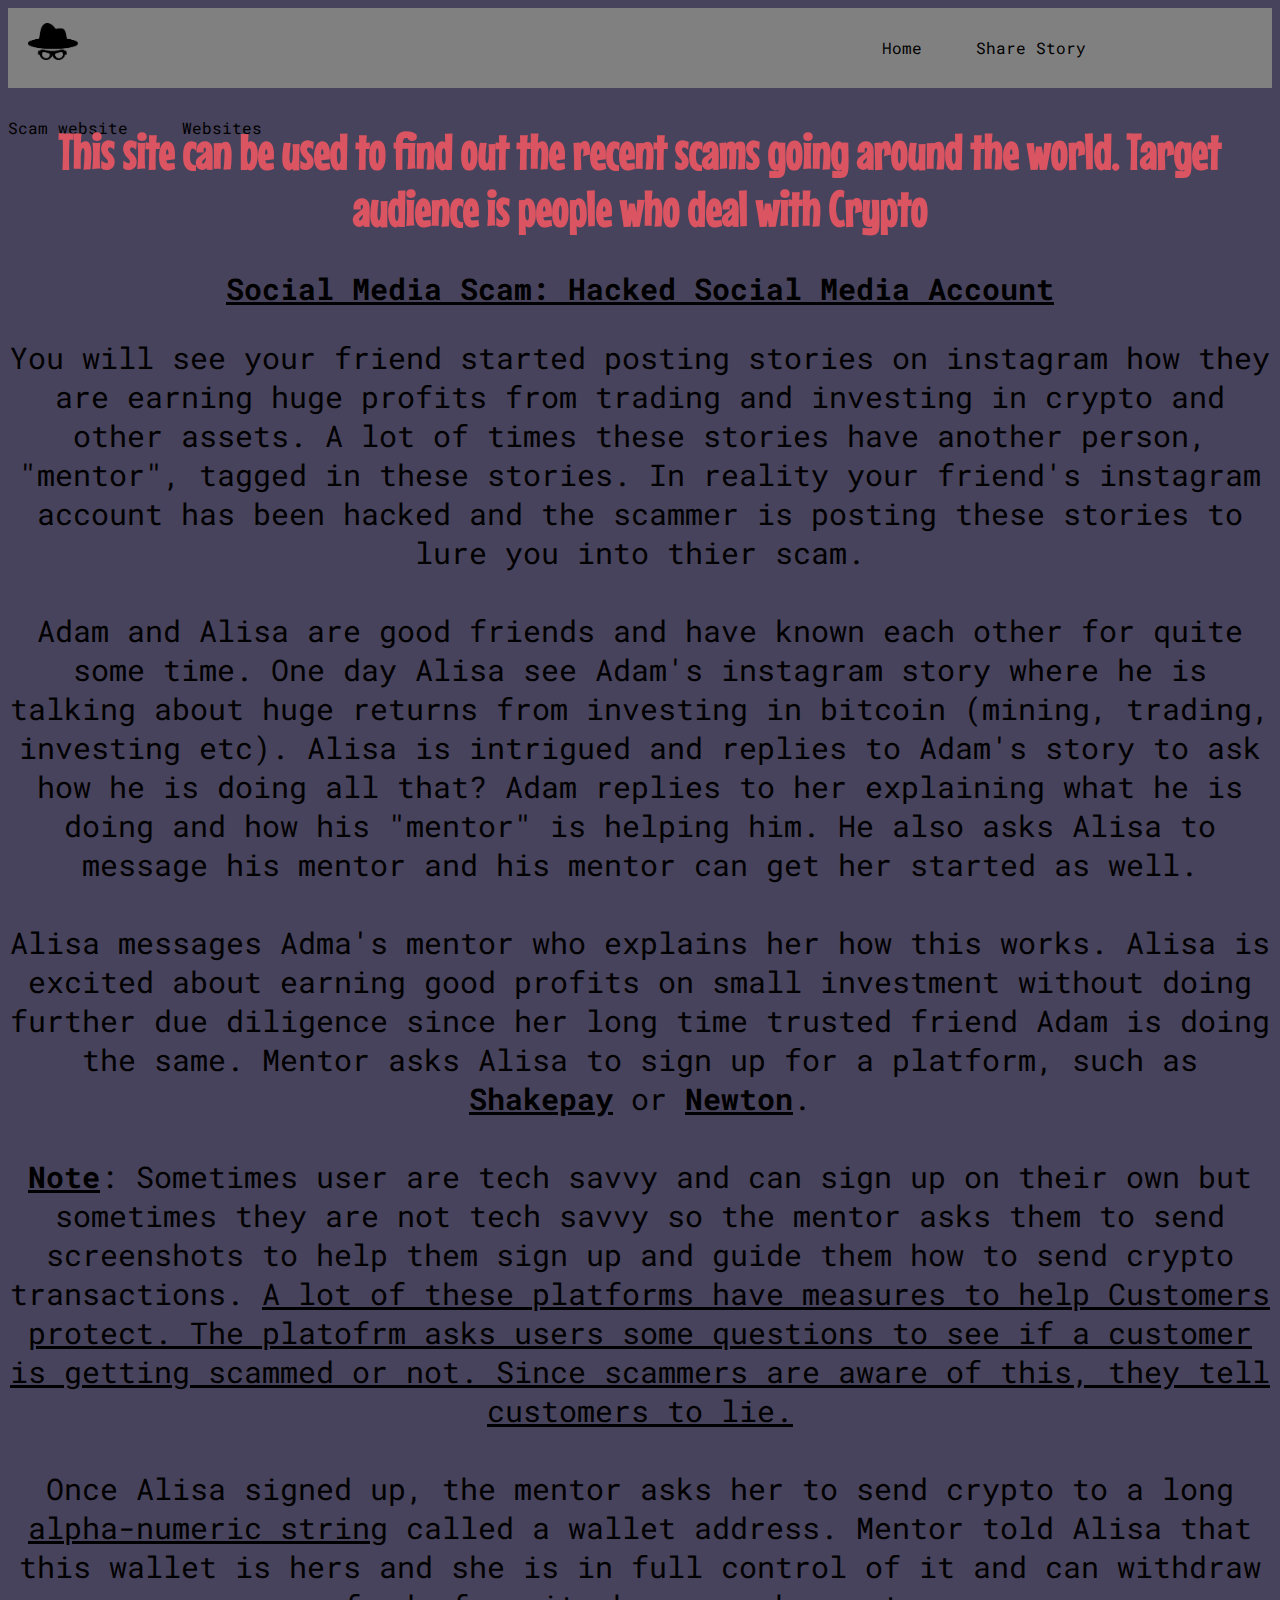
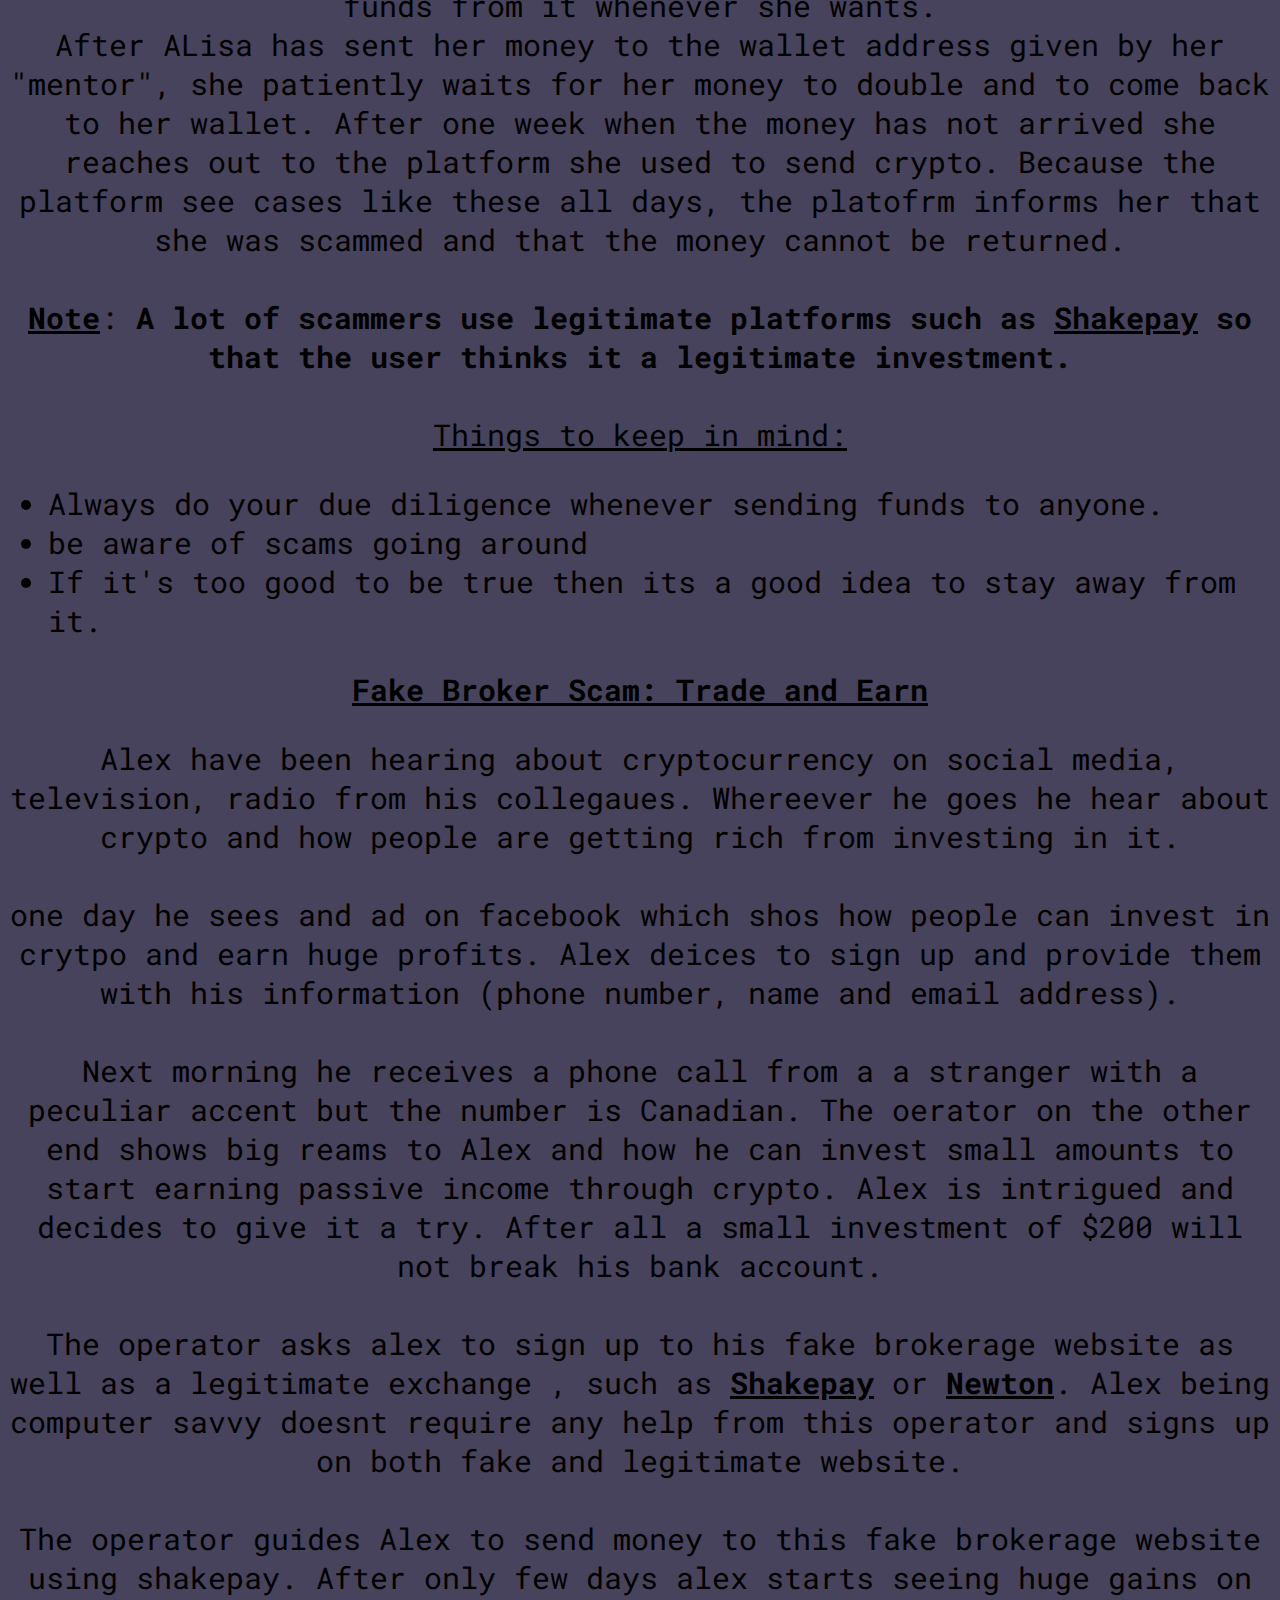
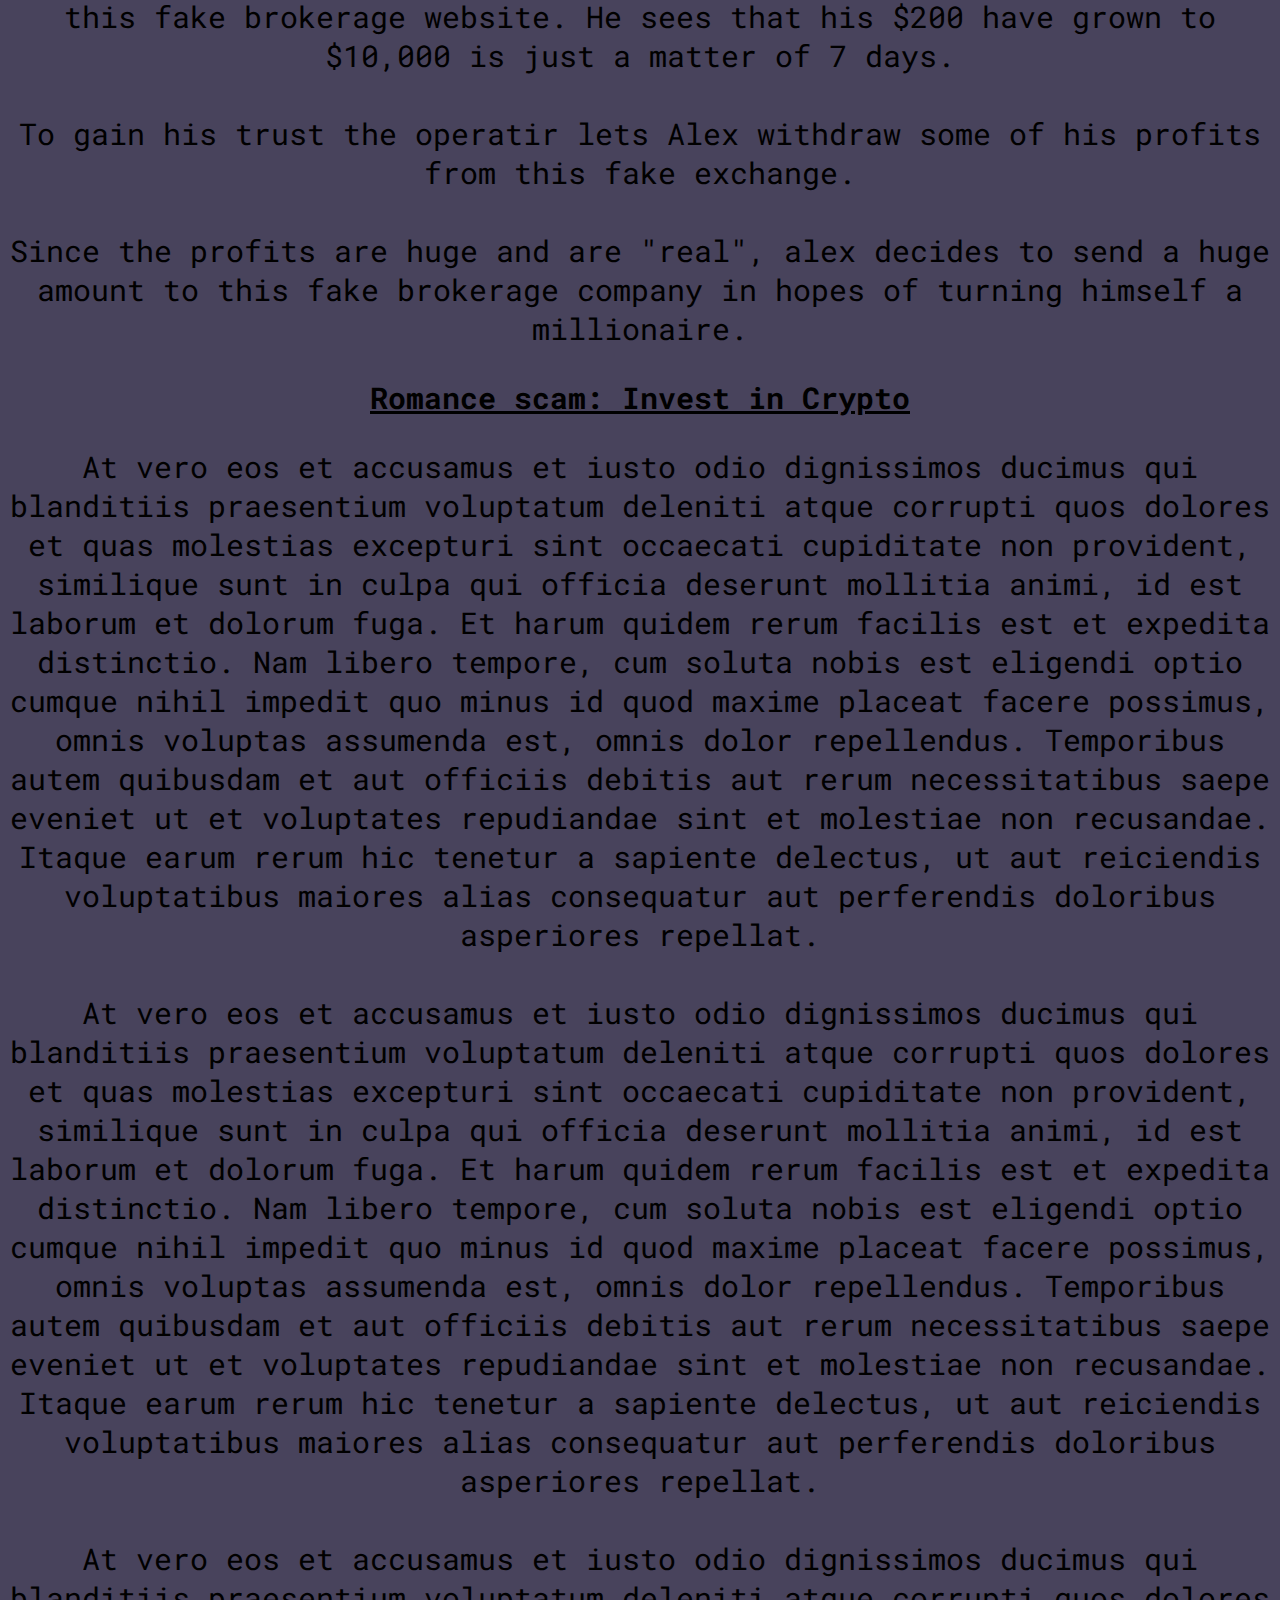
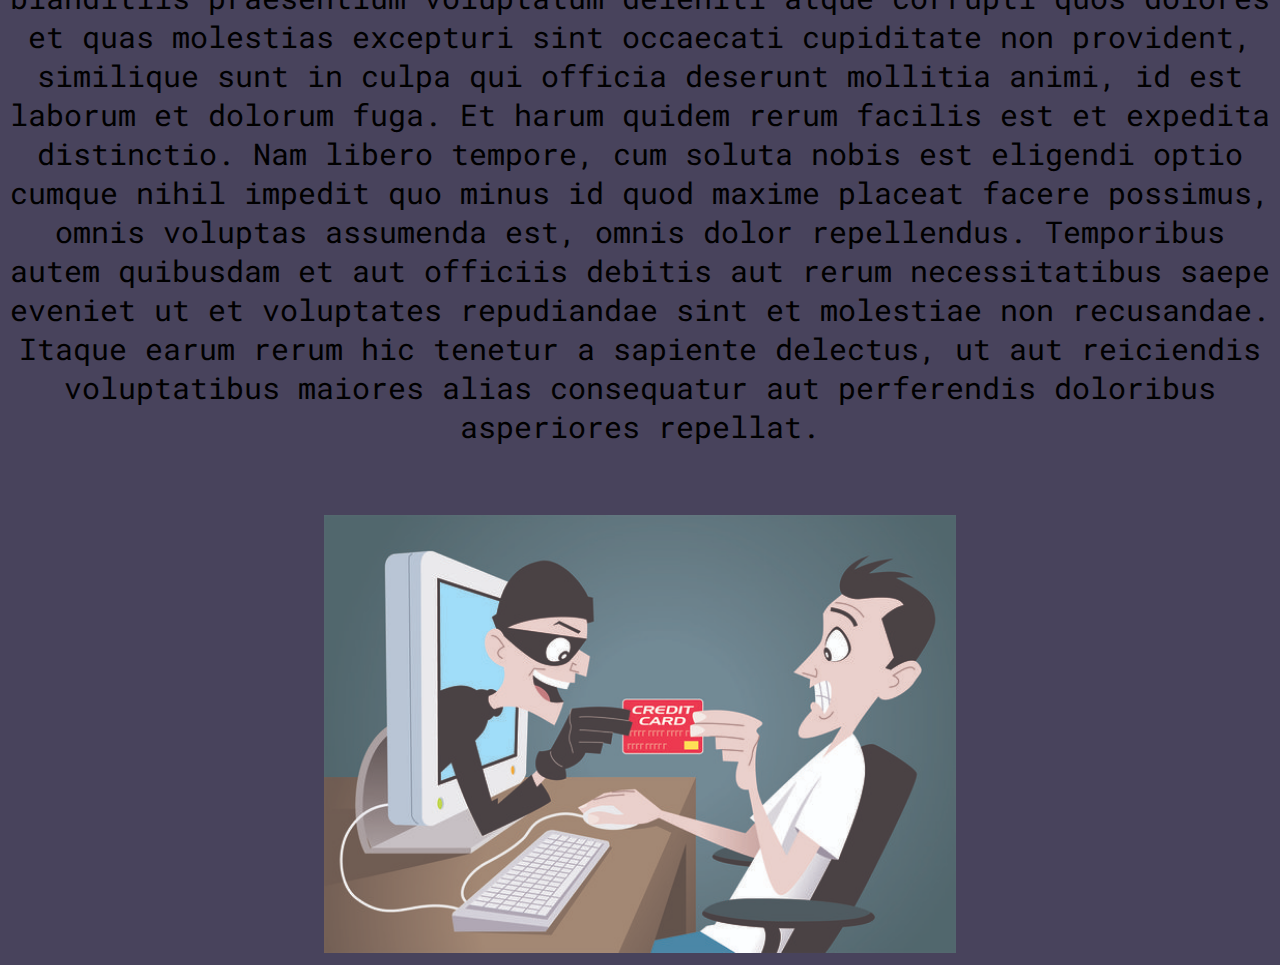
<file: index.html>
<!DOCTYPE html>
<html lang="en">
<head>
    <meta charset="UTF-8">
    <meta http-equiv="X-UA-Compatible" content="IE=edge">
    <meta name="viewport" content="width=device-width, initial-scale=1.0">
    <title>Scam Alert</title>
    <link rel="stylesheet" href="style.css">
    <link rel="preconnect" href="https://fonts.googleapis.com">
    <link rel="preconnect" href="https://fonts.gstatic.com" crossorigin>
    <link href="https://fonts.googleapis.com/css2?family=Mouse+Memoirs&family=Roboto+Mono:wght@300&display=swap" rel="stylesheet">
</head>
<body>
    <!-- nav bar and logo -->
    <nav class="navigation-bar">
        <img src="assets/scam-logo 1 (Traced).png" alt="logo" class="logo">
        <a href="index.html">Home</a>
        <a href="form.html">Share Story</a>
        <a href="websites.html">Scam website</a>
        <a href="page4.html">Websites</a>

    </nav>


    <!-- h1 -->
    <div class="header">
        <h1>This site can be used to find out the recent scams going around the world. Target audience is people who deal with Crypto</h1>
    </div>

    <div class="h2-header">
        <div class="social-media">
            <h2>
                <strong><u>Social Media Scam: Hacked Social Media Account</u></strong>
            </h2>
            <p>
                 You will see your friend started posting stories on instagram how they are earning huge profits from trading and investing in crypto and other assets. A lot of times
                 these stories have another person, "mentor", tagged in these stories. In reality your friend's instagram account has been hacked and the scammer is posting these stories to lure you into thier scam.<br>

                <br>Adam and Alisa are good friends and have known each other for quite some time. One day Alisa see Adam's instagram story where he is talking about huge returns from investing in bitcoin (mining, trading, investing etc).
                Alisa is intrigued and replies to Adam's story to ask how he is doing all that? Adam replies to her explaining what he is doing and how his "mentor" is helping him. He also asks Alisa to message his mentor and his mentor can get her started as well.
                <br>
                <br>
                Alisa messages Adma's mentor who explains her how this works. Alisa is excited about earning good profits on small investment without doing further due diligence since her long time trusted friend Adam is doing the same.
                Mentor asks Alisa to sign up for a platform, such as <a href="https://shakepay.me/r/Z93IDSN" target="_blank"><strong><u>Shakepay</u></strong></a> or <a href="https://web.newton.co/r/NR2DDR" target="_blank"><strong><u>Newton</u></strong></a>.
                <br><br>
                <strong><u>Note</u></strong>: Sometimes user are tech savvy and can sign up on their own but sometimes they are not tech savvy so the mentor asks them to send screenshots to help them sign up and guide them how to send crypto transactions. <u>A lot of these platforms have measures to help Customers protect.
                    The platofrm asks users some questions to see if a customer is getting scammed or not. Since scammers are aware of this, they tell customers to lie.
                </u>
                <br><br>Once Alisa signed up, the mentor asks her to send crypto to a long <u>alpha-numeric string</u> called a wallet address. Mentor told Alisa that this wallet is hers and she is in full control of it and can withdraw funds from it whenever she wants.
                <br>
                After ALisa has sent her money to the wallet address given by her "mentor", she patiently waits for her money to double and to come back to her wallet. After one week when the money has not arrived she reaches out to the platform she used to send crypto. Because the platform see cases like these all days, the platofrm informs her that
                she was scammed and that the money cannot be returned.
                <br><br>
                <strong><u>Note</u></strong>: <strong>A lot of scammers use legitimate platforms such as</strong> <a href="https://shakepay.me/r/Z93IDSN" target="_blank"><strong><u>Shakepay</u></strong></a> <strong>so that the user thinks it a legitimate investment.</strong>
                <br><br>
                <u>Things to keep in mind:</u>
                <ul class="index-list">
                    <li>Always do your due diligence whenever sending funds to anyone.</li>
                    <li>be aware of scams going around</li>
                    <li>If it's too good to be true then its a good idea to stay away from it.</li>
                </ul>
            </p>
        </div>

        <div class="fake-broker">
            <h2>
                <strong><u>Fake Broker Scam: Trade and Earn</u></strong>
            </h2>
            <p>
                Alex have been hearing about cryptocurrency on social media, television, radio from his collegaues. Whereever he goes he hear about crypto and how people are getting rich from investing in it.
                <br><br>
                one day he sees and ad on facebook which shos how people can invest in crytpo and earn huge profits. Alex deices to sign up and provide them with his information (phone number, name and email address).
                <br><br>
                Next morning he receives a phone call from a a stranger with a peculiar accent but the number is Canadian. The oerator on the other end shows big reams to Alex and how he can invest small amounts to start earning passive income through crypto. Alex is intrigued and decides to give it a try. After all a small investment of $200 will not break his bank account.
                <br><br>
                The operator asks alex to sign up to his fake brokerage website as well as a legitimate exchange , such as <a href="https://shakepay.me/r/Z93IDSN" target="_blank"><strong><u>Shakepay</u></strong></a> or <a href="https://web.newton.co/r/NR2DDR" target="_blank"><strong><u>Newton</u></strong></a>. Alex being computer savvy doesnt require any help from this operator and signs up on both fake and legitimate website.
                <br><br>
                The operator guides Alex to send money to this fake brokerage website using shakepay. After only few days alex starts seeing huge gains on this fake brokerage website. He sees that his $200 have grown to $10,000 is just a matter of 7 days.
                <br><br>To gain his trust the operatir lets Alex withdraw some of his profits from this fake exchange.
                <br><br>
                Since the profits are huge and are "real", alex decides to send a huge amount to this fake brokerage company in hopes of turning himself a millionaire.
            </p>
        </div>

        <div class="romance">
            <h2>
                <strong><u>Romance scam: Invest in Crypto</u></strong>
            </h2>
        <p>
            At vero eos et accusamus et iusto odio dignissimos ducimus qui blanditiis praesentium voluptatum deleniti atque corrupti quos dolores et quas molestias excepturi sint occaecati cupiditate non provident, similique sunt in culpa qui officia deserunt mollitia animi, id est laborum et dolorum fuga. Et harum quidem rerum facilis est et expedita distinctio. Nam libero tempore, cum soluta nobis est eligendi optio cumque nihil impedit quo minus id quod maxime placeat facere possimus, omnis voluptas assumenda est, omnis dolor repellendus. Temporibus autem quibusdam et aut officiis debitis aut rerum necessitatibus saepe eveniet ut et voluptates repudiandae sint et molestiae non recusandae. Itaque earum rerum hic tenetur a sapiente delectus, ut aut reiciendis voluptatibus maiores alias consequatur aut perferendis doloribus asperiores repellat. <br><br>
            At vero eos et accusamus et iusto odio dignissimos ducimus qui blanditiis praesentium voluptatum deleniti atque corrupti quos dolores et quas molestias excepturi sint occaecati cupiditate non provident, similique sunt in culpa qui officia deserunt mollitia animi, id est laborum et dolorum fuga. Et harum quidem rerum facilis est et expedita distinctio. Nam libero tempore, cum soluta nobis est eligendi optio cumque nihil impedit quo minus id quod maxime placeat facere possimus, omnis voluptas assumenda est, omnis dolor repellendus. Temporibus autem quibusdam et aut officiis debitis aut rerum necessitatibus saepe eveniet ut et voluptates repudiandae sint et molestiae non recusandae. Itaque earum rerum hic tenetur a sapiente delectus, ut aut reiciendis voluptatibus maiores alias consequatur aut perferendis doloribus asperiores repellat. <br><br>
            At vero eos et accusamus et iusto odio dignissimos ducimus qui blanditiis praesentium voluptatum deleniti atque corrupti quos dolores et quas molestias excepturi sint occaecati cupiditate non provident, similique sunt in culpa qui officia deserunt mollitia animi, id est laborum et dolorum fuga. Et harum quidem rerum facilis est et expedita distinctio. Nam libero tempore, cum soluta nobis est eligendi optio cumque nihil impedit quo minus id quod maxime placeat facere possimus, omnis voluptas assumenda est, omnis dolor repellendus. Temporibus autem quibusdam et aut officiis debitis aut rerum necessitatibus saepe eveniet ut et voluptates repudiandae sint et molestiae non recusandae. Itaque earum rerum hic tenetur a sapiente delectus, ut aut reiciendis voluptatibus maiores alias consequatur aut perferendis doloribus asperiores repellat. <br><br>
        </p>
        </div>
    </div>

    <div class="image-main">
        <img src="assets/scam-page1.jpeg" alt="scammer's image">
    </div>
</body>
</html>
</file>
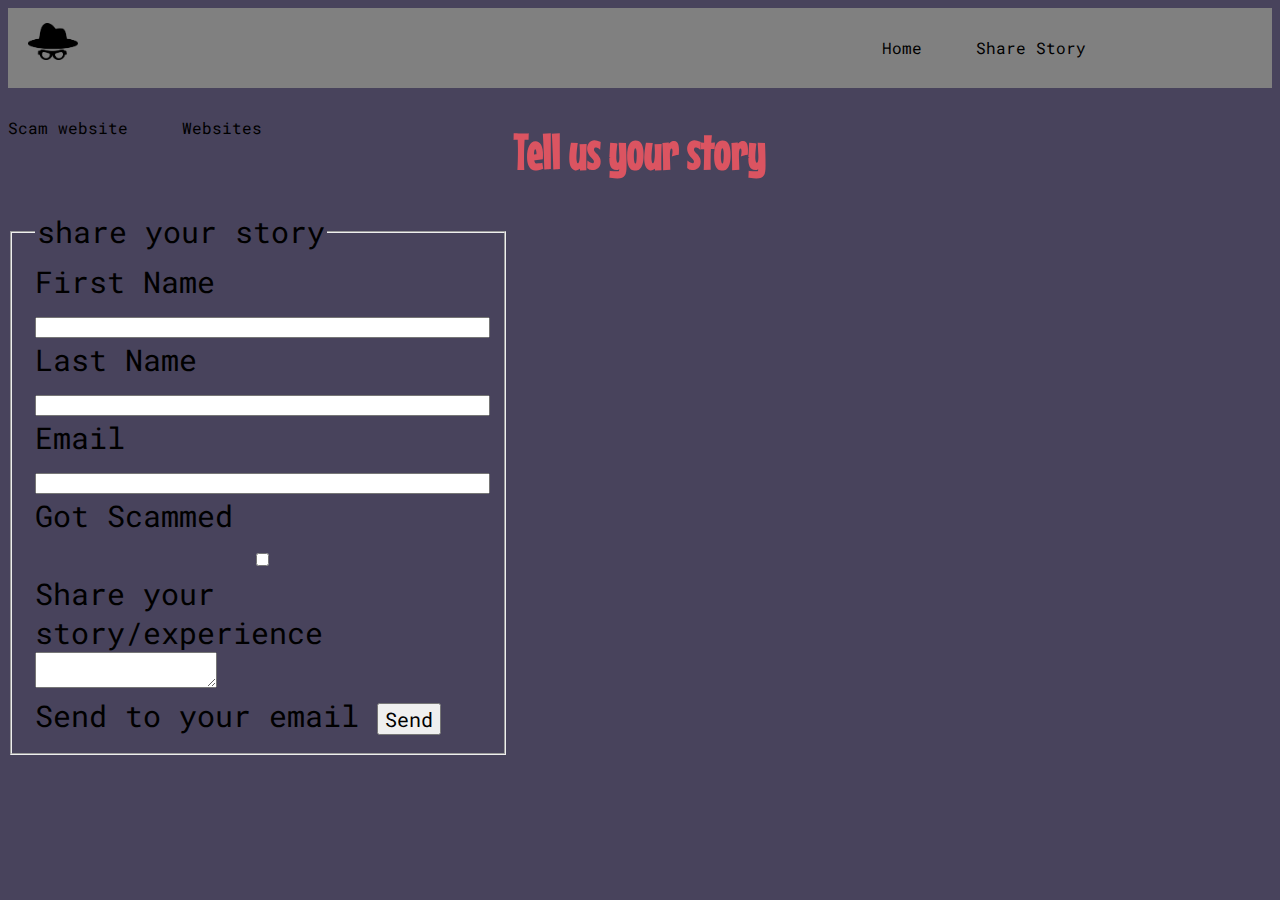
<file: form.html>
<!DOCTYPE html>
<html lang="en">
<head>
    <meta charset="UTF-8">
    <meta http-equiv="X-UA-Compatible" content="IE=edge">
    <meta name="viewport" content="width=device-width, initial-scale=1.0">
    <title>Forms</title>
    <link rel="stylesheet" href="style.css">
    <link rel="preconnect" href="https://fonts.googleapis.com">
    <link rel="preconnect" href="https://fonts.gstatic.com" crossorigin>
    <link href="https://fonts.googleapis.com/css2?family=Mouse+Memoirs&family=Roboto+Mono:wght@300&display=swap" rel="stylesheet">
</head>
<body>
    <!-- nav bar and logo -->
    <nav class="navigation-bar">
        <img src="assets/scam-logo 1 (Traced).png" alt="logo" class="logo">
        <a href="index.html">Home</a>
        <a href="form.html">Share Story</a>
        <a href="websites.html">Scam website</a>
        <a href="page4.html">Websites</a>

    </nav>

<div class="header">
    <h1>Tell us your story</h1>
</div>

<!-- form -->
    <div class="form1">
        <form action="#url" method="post">
            <fieldset>
                <legend>share your story</legend>

                <div>
                    <label for="firstName">First Name</label>
                    <input type="text" name="first_name" id="firstName" size="60">
                </div>

                <div>
                    <label for="lastName">Last Name</label>
                    <input type="text" name="last_name" id="lastName" size="50">
                </div>

                <div>
                    <label for="email">Email</label>
                    <input type="email" name="email" id="email">
                </div>

                <div>
                    <label for="scammed">Got Scammed</label>
                    <input type="checkbox" name="Scammed" id="scammed">
                </div>

                <div>
                    <label for="story">Share your story/experience</label>
                    <textarea name="story" id="story"></textarea>
                </div>

                <div>
                    <label for="send-to-email">Send to your email</label>
                    <button class="btn">Send</button>
                </div>



            </fieldset>
        </form>
    </div>
</body>
</html>
</file>
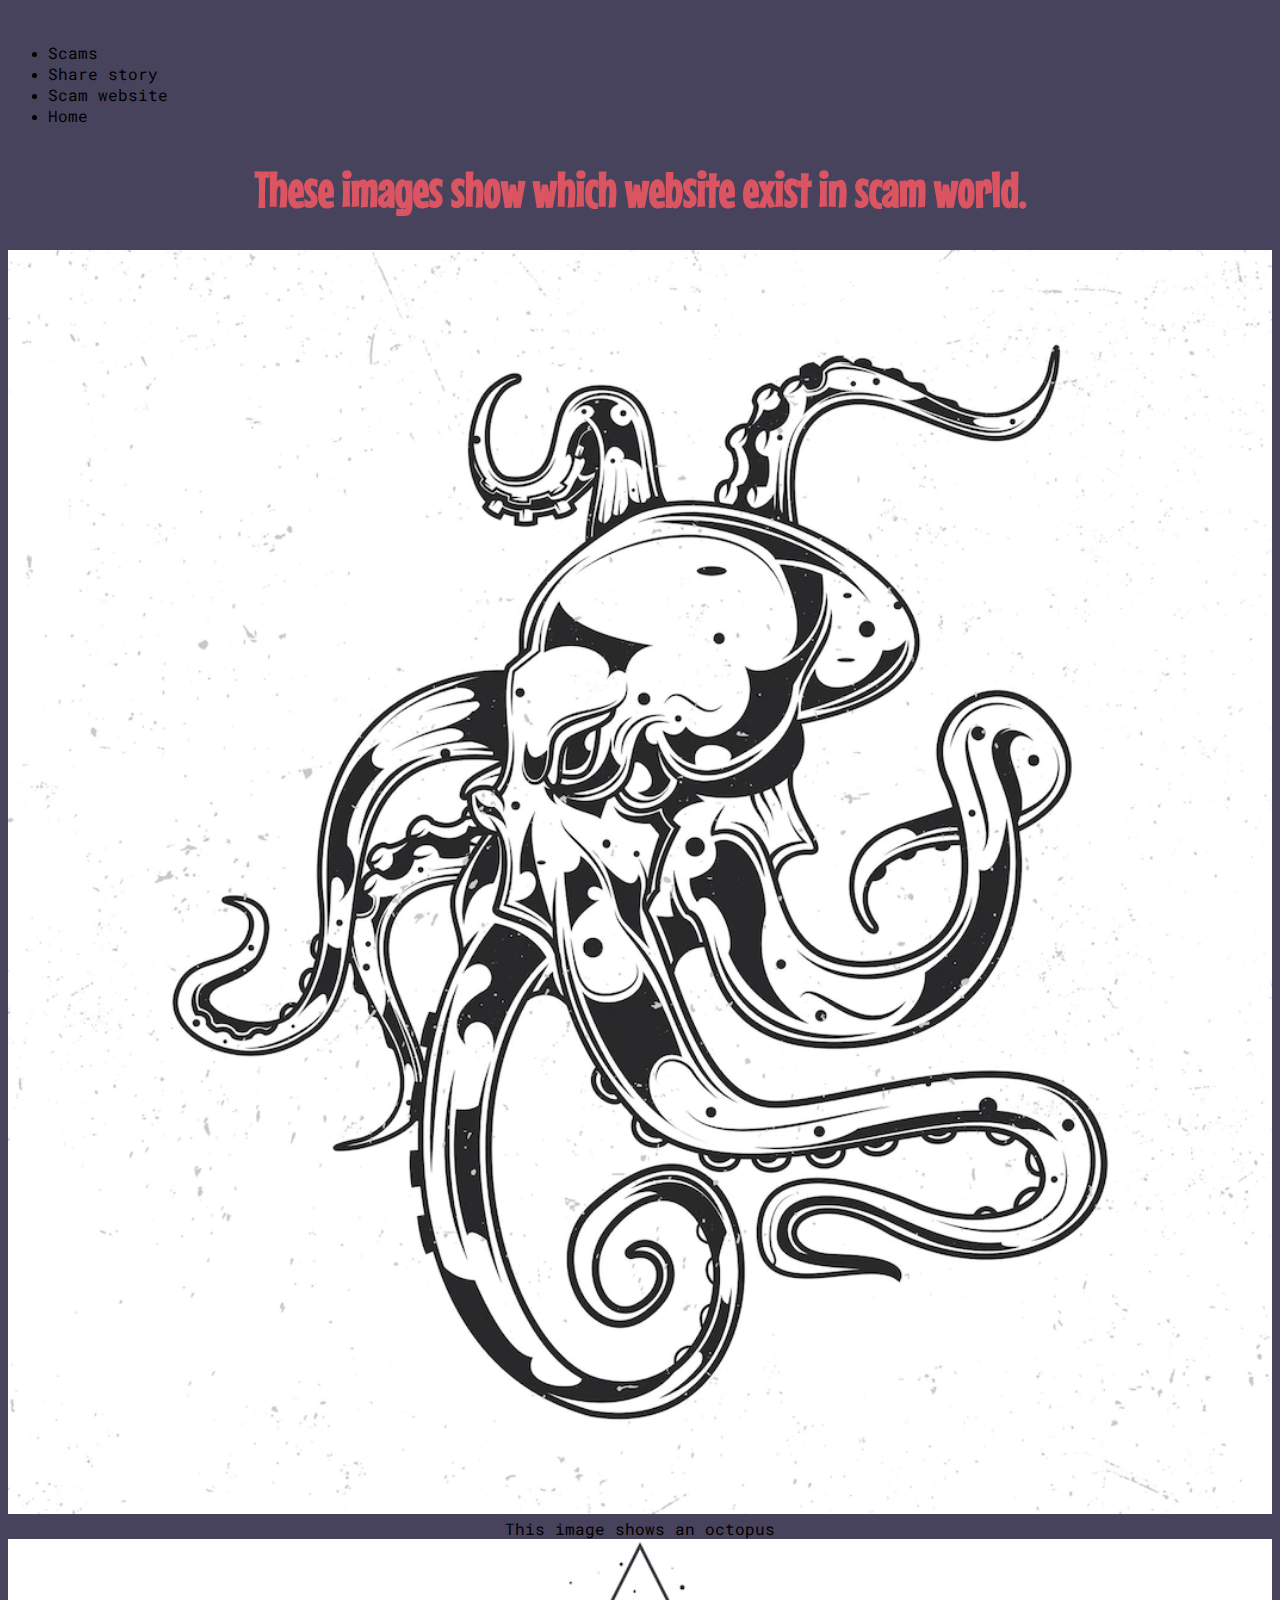
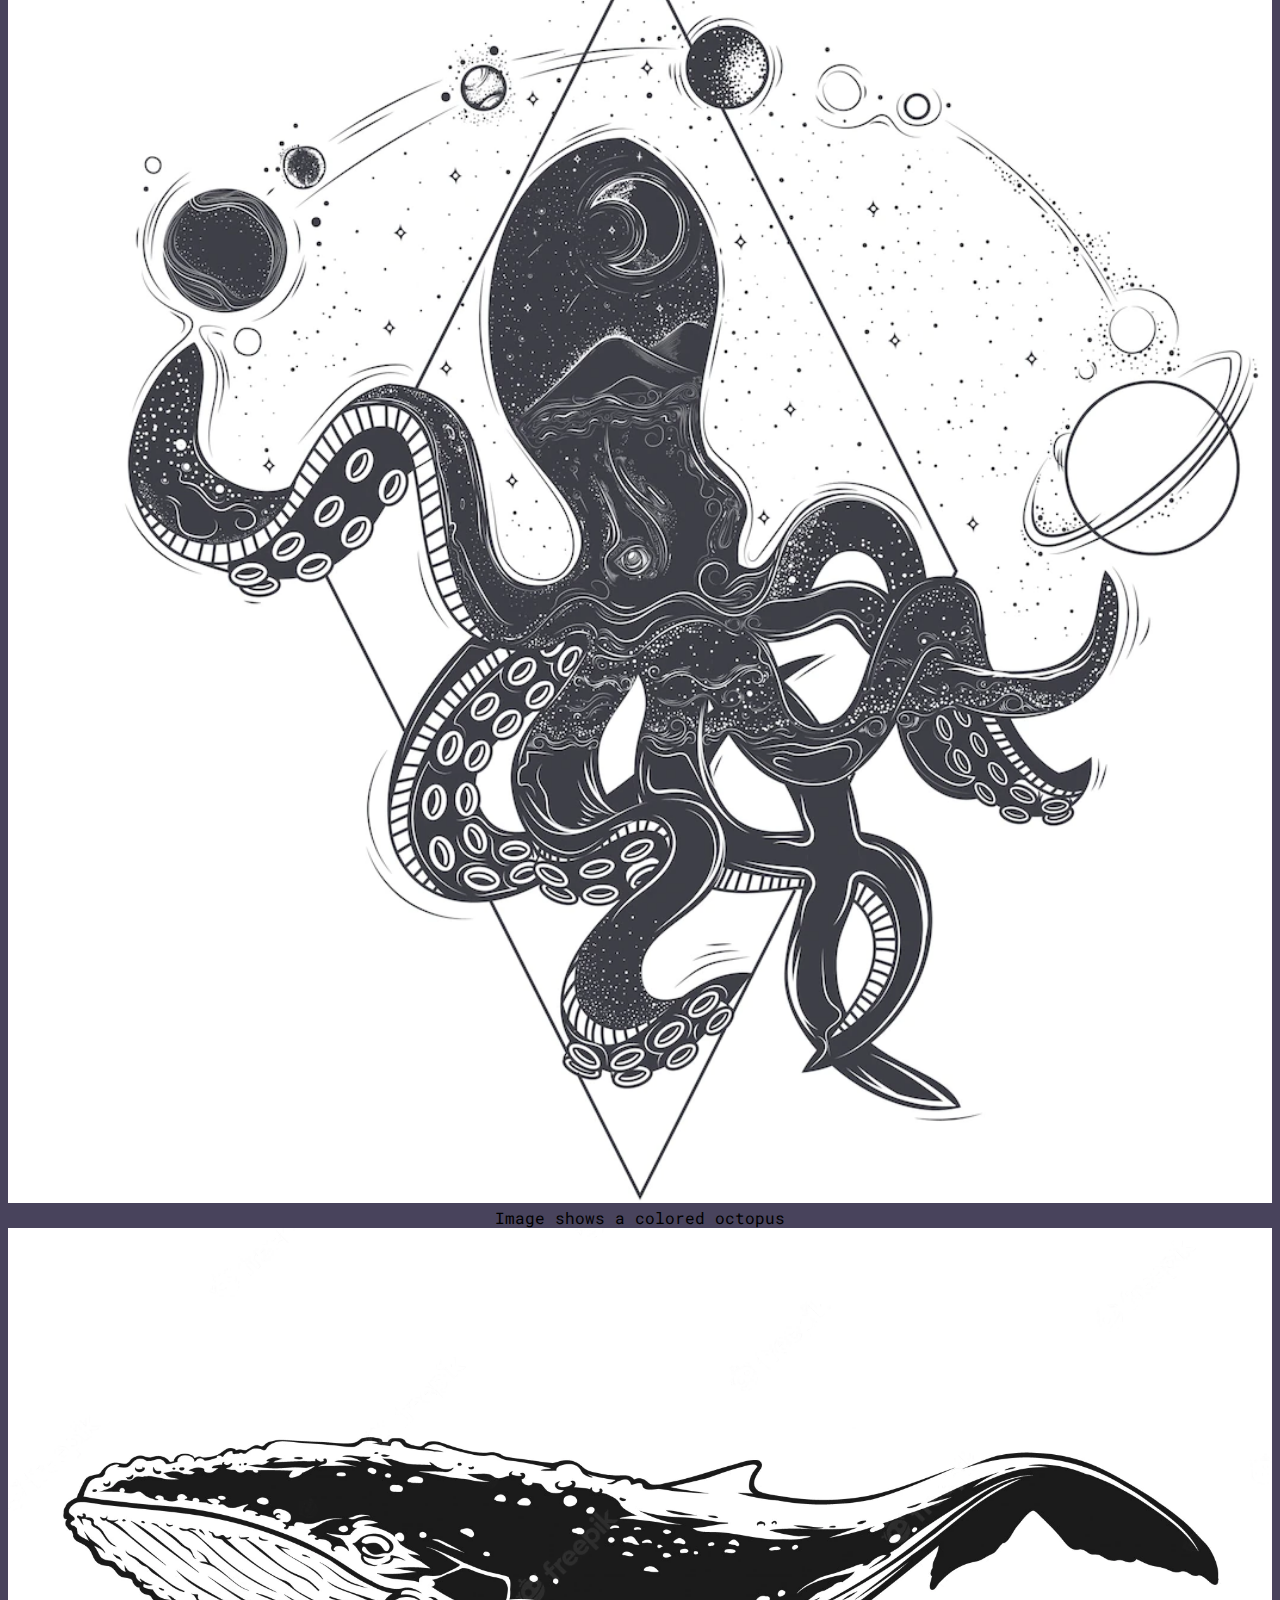
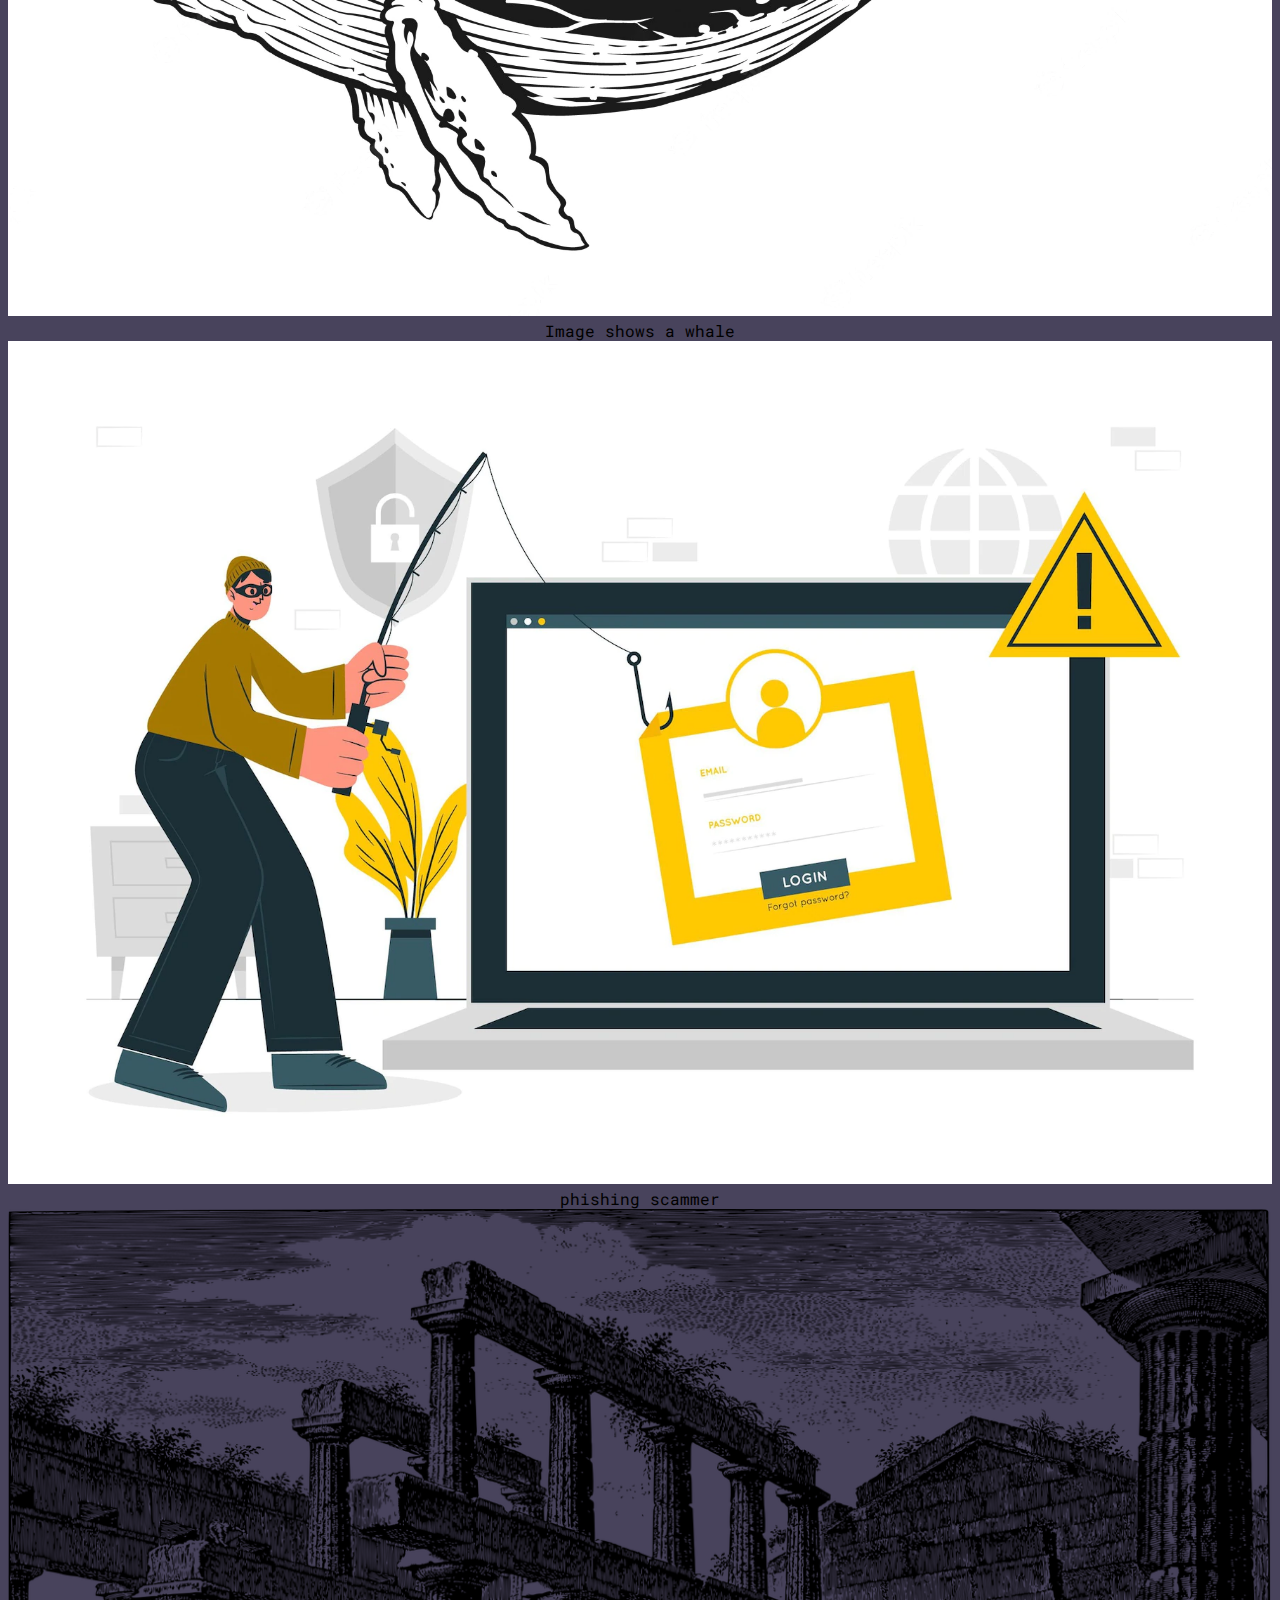
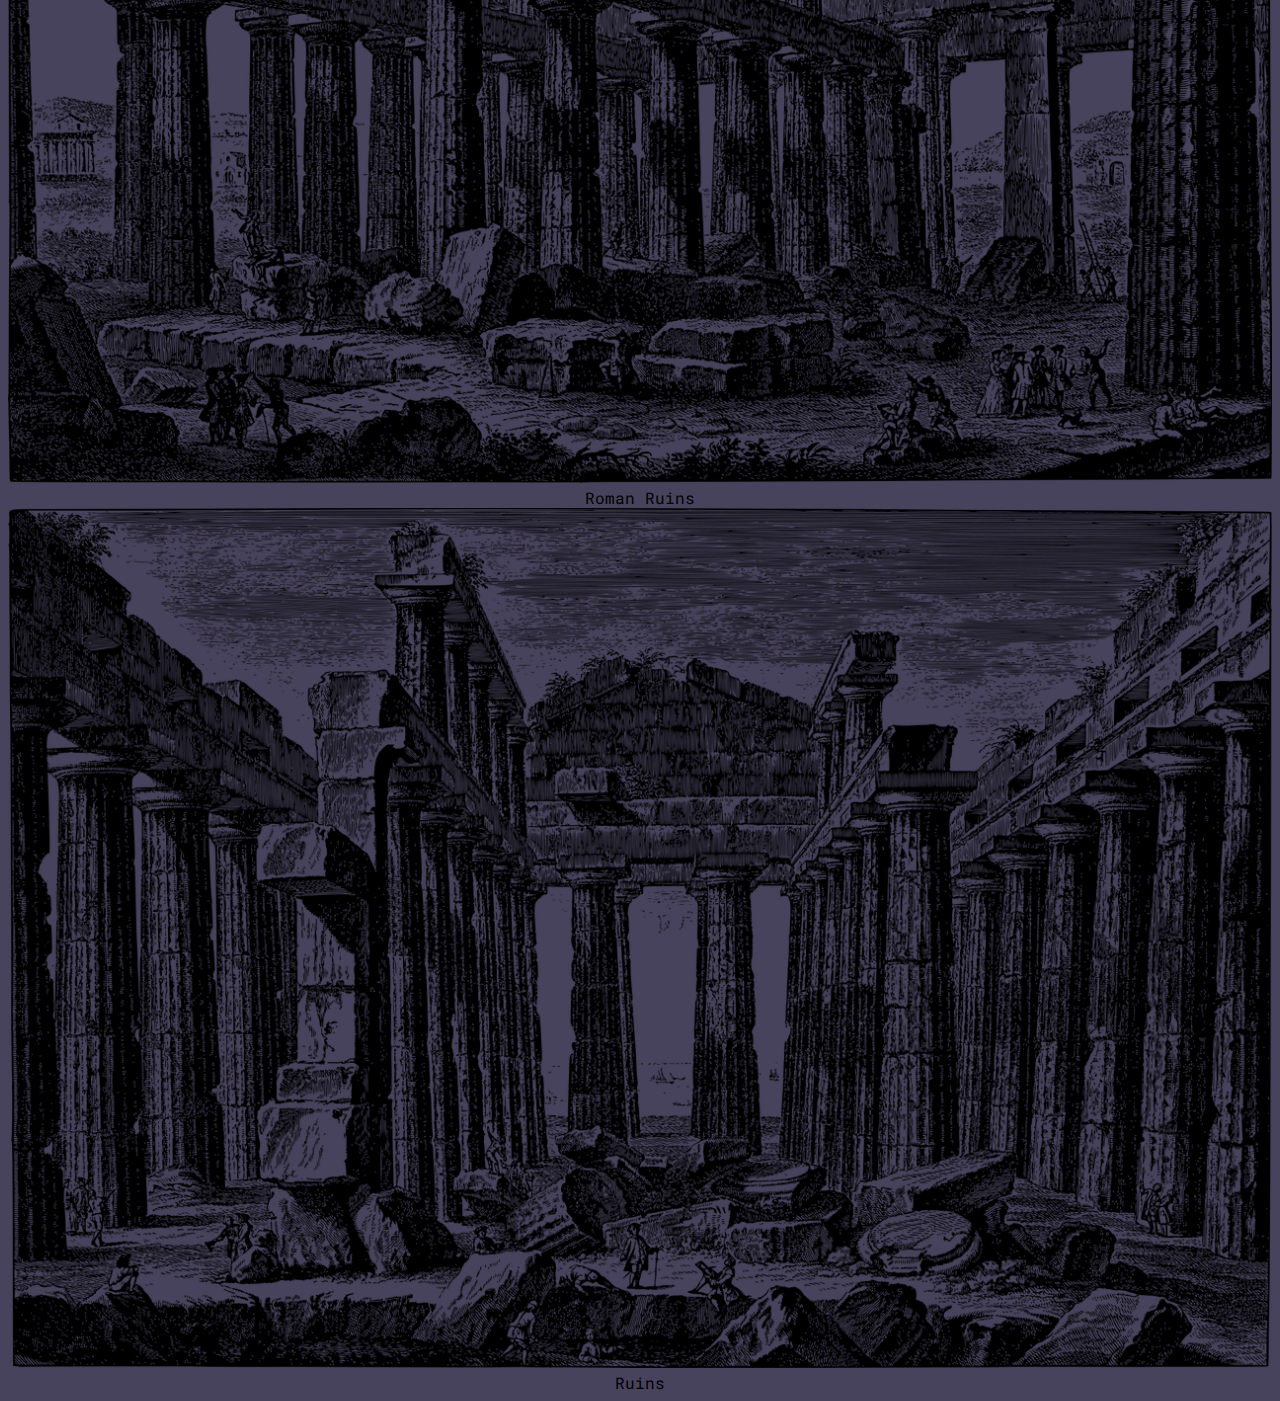
<file: page4.html>
<!DOCTYPE html>
<html lang="en">
<head>
    <meta charset="UTF-8">
    <meta http-equiv="X-UA-Compatible" content="IE=edge">
    <meta name="viewport" content="width=device-width, initial-scale=1.0">
    <title>Page 4</title>
    <link rel="stylesheet" href="style.css">
    <link rel="preconnect" href="https://fonts.googleapis.com">
    <link rel="preconnect" href="https://fonts.gstatic.com" crossorigin>
    <link href="https://fonts.googleapis.com/css2?family=Mouse+Memoirs&family=Roboto+Mono:wght@300&display=swap" rel="stylesheet">
</head>
<body>
    <!-- nav bar and logo -->
<!-- nav bar and logo -->
<div class="logo">

</div>
<nav>
    <ul>
        <li>
            <a href="/Users/guest1/Documents/Bootcamp/Scam_alert/page4.html">Scams</a>
        </li>
        <li>
            <a href="/Users/guest1/Documents/Bootcamp/Scam_alert/form.html">Share story</a>
        </li>
        <li>
            <a href="/Users/guest1/Documents/Bootcamp/Scam_alert/websites.html">Scam website</a>
        </li>
        <li>
            <a href="/Users/guest1/Documents/Bootcamp/Scam_alert/index.html">Home</a>
        </li>
    </ul>
</nav>

<!-- body -->

    <h1>
        These images show which website exist in scam world.
    </h1>
    <div class="image-1">
        <a href="https://www.freepik.com/free-vector/isolated-emblem-with-illustration-octopus_13381401.htm#query=octopus&position=2&from_view=search" target="_blank">
            <img src="assets/isolated-emblem-with-illustration-octopus_1284-52743.webp" alt="octopus">
            <figcaption>This image shows an octopus</figcaption>
        </a>
    </div>
    <div class="image-2">
        <a href="https://www.freepik.com/free-vector/vector-geometric-illustration-octopus-cosmic-planets_1320581.htm#query=graphics&position=11&from_view=keyword" target="_blank">
            <img src="assets/vector-geometric-illustration-octopus-cosmic-planets_1441-569.webp" alt="octopussi">
            <figcaption>Image shows a colored octopus</figcaption>
        </a>
    </div>
    <div class="image-3">
        <a href="https://www.freepik.com/premium-vector/whale-motion-side-view-black-white-contrast-vector-art_9542668.htm#query=whale&position=8&from_view=search" target="_blank">
            <img src="assets/whale-motion-side-view-black-white-contrast-vector-art_236756-164.webp" alt="octopussi">
            <figcaption>Image shows a whale</figcaption>
        </a>
    </div>
    <div class="image-4">
        <a href="https://www.freepik.com/free-vector/phishing-account-concept-illustration_14562358.htm#query=scammer&position=16&from_view=search" target="_blank">
            <img src="assets/phishing-account-concept-illustration_114360-6270.webp" alt="octopussi">
            <figcaption>phishing scammer</figcaption>
        </a>
    </div>

    <div class="image-5">
        <a href="https://pixabay.com/vectors/ruins-temple-building-architecture-7369327/" target="_blank">
            <img src="assets/ruins-g1e394a0a8_1280.png" alt="Roan ruins">
            <figcaption>Roman Ruins</figcaption>
        </a>
    </div>

    <div class="image-6">
        <a href="https://pixabay.com/vectors/ruins-temple-building-architecture-7369328/" target="_blank">
            <img src="assets/ruins-gf32dcb8e6_1280.png" alt="Roan ruins">
            <figcaption>Ruins</figcaption>
        </a>
    </div>


</body>
</html>
</file>
<file: style.css>
body {
    background-color: #48435C ;
}

  a {
      color: inherit;
      text-decoration: none;
      font-family: 'Roboto Mono', monospace;
  }
  figcaption {
      text-align: center;
  }

h1 {
    font-family: 'Mouse Memoirs', sans-serif;
    color: #DB5461;
    font-size: 50px;
    text-align: center;
}

h2,p {
    font-family: 'Roboto Mono', monospace;
    font-size: 30px;
    text-align: center;
}

.image-main {
    display: block;
    margin-right: auto;
    margin-left: auto;
    width: 50%;
}

/* form */

.form {
    font-family: 'Roboto Mono', monospace;
    font-size: 20px;
}

.btn {
    font-family: 'Roboto Mono', monospace;
    font-size: 20px;
}

.form1 {
    width: 500px;
    align-items: center;
    font-family: 'Roboto Mono', monospace;
    font-size: 30px;
  }

  .form1 input {
    width: 100%;
    clear: both;
  }

/* page 4 */

img {
    width: 100%;
    height: auto;
}

.gallery {
    display: grid;
    grid-template-columns: repeat(3,50fr);
    grid-template-rows: repeat(2, 35vw);
    grid-gap: 5px;
}

/* nav bar final
 */

.navigation-bar {
    width: 100%;
    height: 80px;
    background-color: gray;
}

.logo {
    display: inline-block;
    vertical-align: top;
    width: 50px;
    height: auto;
    margin-right: 800px;
    margin-top: 15px;
    margin-left: 20px;
}
.navigation-bar > a {
    display: inline-block;
    vertical-align: top;
    margin-right: 50px;
    height: 80px;
    line-height: 80px;
}

.index-list {
    font-family: 'Roboto Mono', monospace;
    font-size: 30px;
}
</file>
